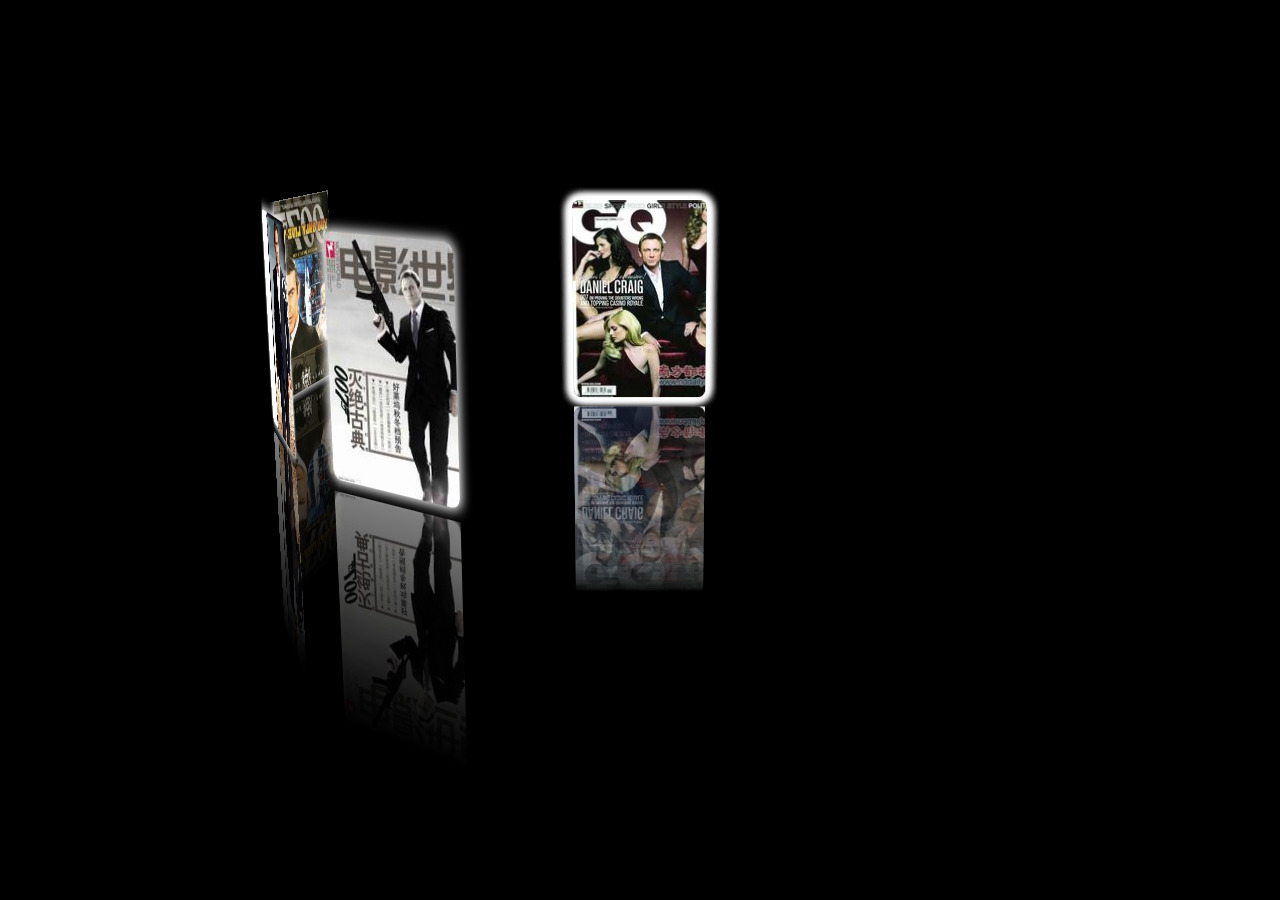
<file: html/h5/3D.html>
<!doctype html>
<html>
<head>
<meta charset="utf-8">
<title>沐浴残秋</title>
<style>
*{ margin:0; padding:0; list-style:none;}
body{ background:#000;}
#ul1{ width:133px; height:200px; position:absolute; left:50%; margin-left:-67px; top:200px; transform:perspective(1200px) rotateX(-10deg); transform-style:preserve-3d;}
#ul1 li{ position:absolute; left:0; top:0; width:100%; height:100%; background:url(img1/7.jpg) no-repeat; transition:1s all ease; border-radius:8px; box-shadow:0 0 10px 2px #fff;
	-webkit-box-reflect:below 10px -webkit-linear-gradient(rgba(0,0,0,0), rgba(0,0,0,.5));
}


</style>
<script>
window.onload=function(){
	var oUl=document.querySelector('#ul1');	
	
	var N=11;
	for(var i=0; i<N; i++){
		var oLi=document.createElement('li');
		oLi.style.backgroundImage='url(img1/'+i+'.jpg)';
		oUl.appendChild(oLi);
		
		(function(oLi,index){
			setTimeout(function(){
				oLi.style.transform='rotateY('+360/N*index+'deg) translateZ(350px)';
			},200*(N-index));
		})(oLi,i);
	}
	
	//键盘事件
	var y=0;
	var aLi=oUl.children;
	
	document.onkeydown=function(ev){
		if(ev.keyCode==37){
			y-=360/N;
			change();
		}
		if(ev.keyCode==39){
			y+=360/N;
			change();
		}
		
		function change(){
			for(var i=0; i<aLi.length; i++){
				aLi[i].style.transform='rotateY('+(360/N*i+y)+'deg) translateZ(350px)';
				
				var d=Math.abs((360/N*i+y)%360);
				if(d>180)d=360-d;
				d=180-d;
				
				var scale=d/180;
				scale<0.3 && (scale=0.3);

				aLi[i].style.opacity=scale;
			}	
		}
	};
};
</script>
</head>

<body>
<ul id="ul1">
	
</ul>
</body>
</html>
</file>
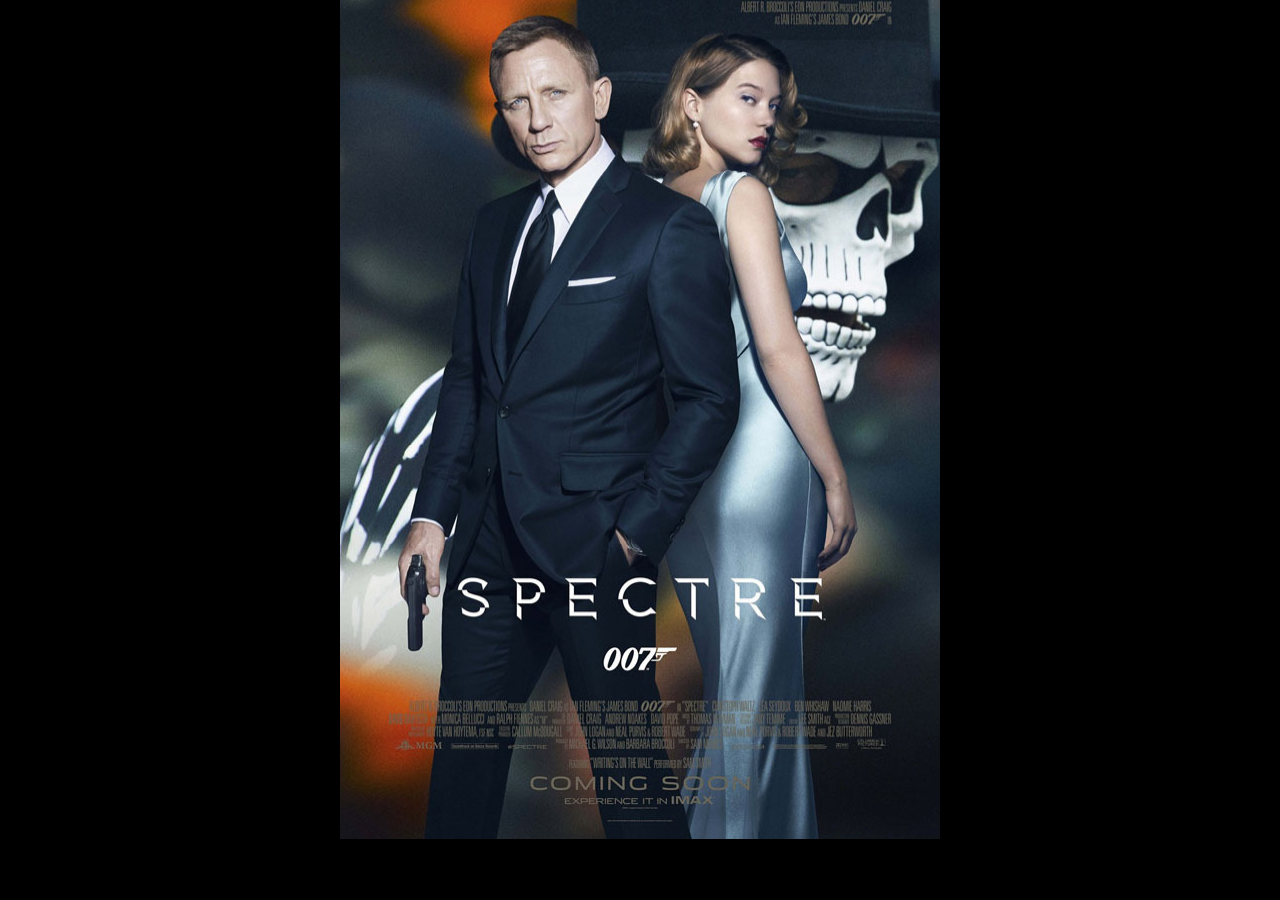
<file: html/h5/boom.html>
<!doctype html>
<html>
<head>
<meta charset="utf-8">
<title>沐浴残秋</title>
<style>
*{ margin:0; padding:0; list-style:none;}
html,body{ background:#000;height:100%;overflow: hidden;}
#box{ width:600px; height:887px; background:url(images/1.jpg) no-repeat; margin:-50px auto; position:relative;}
#box span{ width:100px; height:100px; background:url(images/0.jpg) no-repeat; position:absolute;}
</style>
<script>
function rnd(n,m){
	return parseInt(Math.random()*(m-n)+n);
}
window.onload=function(){
	var oBox=document.querySelector('#box');	
	
	var R=9;
	var C=6;
	for(var r=0; r<R; r++){
		for(var c=0; c<C; c++){
			var oSpan=document.createElement('span');
			oSpan.style.width=oBox.offsetWidth/C+'px';
			oSpan.style.height=oBox.offsetHeight/R+'px';
			oBox.appendChild(oSpan);
			
			oSpan.style.left=c*oSpan.offsetWidth+'px';
			oSpan.style.top=r*oSpan.offsetHeight+'px';
			oSpan.style.backgroundPosition='-'+c*oSpan.offsetWidth+'px -'+r*oSpan.offsetHeight+'px';
		}
	}
	
	//
	var iNow=0;
	var bReady=true;
	oBox.onclick=function(){
		if(bReady==false)return;
		bReady=false;
		
		iNow++;
		
		var aSpan=oBox.children;
		
		for(var i=0; i<aSpan.length; i++){
			aSpan[i].style.transition='1.5s all ease';
			var x=aSpan[i].offsetLeft+aSpan[i].offsetWidth/2-oBox.offsetWidth/2;
			var y=aSpan[i].offsetTop+aSpan[i].offsetHeight/2-oBox.offsetHeight/2;
			
			aSpan[i].style.transform='translate3d('+x+'px,'+y+'px,100px) rotateX('+rnd(0,180)+'deg) rotateY('+rnd(0,180)+'deg)';
			aSpan[i].style.opacity=0;
		}
		
		aSpan[0].addEventListener('transitionend',function(){
			bReady=true;
			for(var i=0; i<aSpan.length; i++){
				aSpan[i].style.transition='none';
				aSpan[i].style.transform='translate3d(0px,0px,100px) rotateX(0deg) rotateY(0deg)';
				aSpan[i].style.opacity=1;
				
				aSpan[i].style.backgroundImage='url(images/'+iNow%3+'.jpg)';
				oBox.style.background='url(images/'+(iNow+1)%3+'.jpg)';
			}
		},false);	
	};
};
</script>
</head>

<body>
<div id="box">
</div>
</body>
</html>
</file>
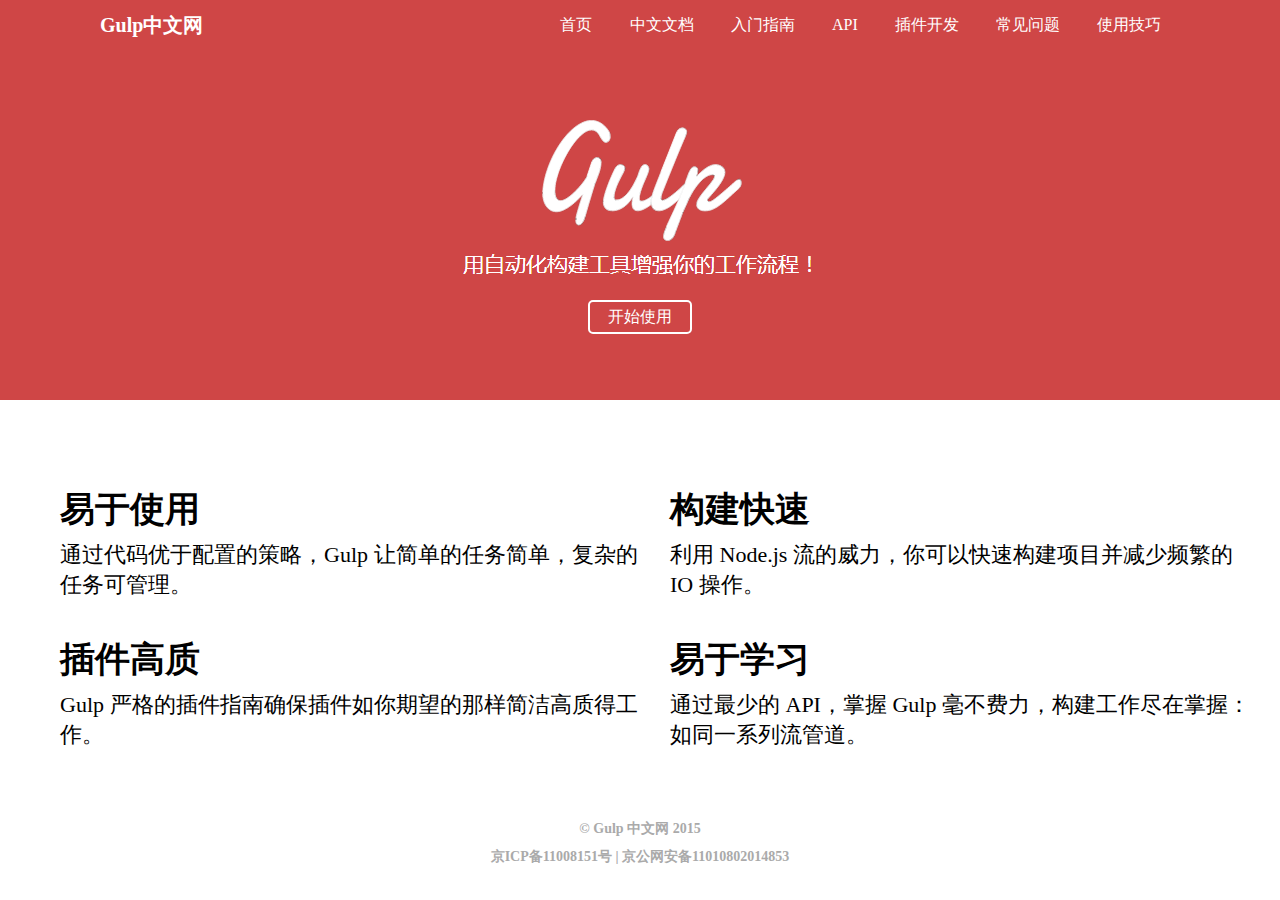
<file: html/h5/gulp.html>
<!doctype html>
<html>
<head>
<meta charset="utf-8">
<title>沐浴残秋</title>
<style>
*{margin:0;padding:0;list-style: none;}
a{text-decoration: none;color:#fff;}
.nav{height:50px;width:100%;background:#cf4646;color:#fff;display: -webkit-box;position: fixed;top:0;}
.nav>div{-webkit-box-flex:1;}
.nav .title{height:50px;line-height:50px;padding-left:100px;font-size:20px;font-weight: bolder;}
.nav .list{height:50px;width:300px;padding-right:100px;}
.nav .list ul{width:100%;display:-webkit-box;height:100%;}
.nav .list li{-webkit-box-flex:1;height:50px;text-align:center;line-height:50px;}

.main .title{height:400px;width:100%;background:#cf4646;}
.main .title .top{height:300px;width:375px;margin:0 auto;padding-top:100px;}
.main .title .top .start{height:30px;width:100px;border:2px solid #fff;border-radius: 5px;margin:0 auto;color:#fff;text-align:center;line-height: 30px}

.main .content ul{width:calc(100% - 60px);height:220px;padding:80px 30px;}
.main .content .change{height:150px;width:calc(50% - 30px);float:left;margin-left:30px;}
.main .content ul li h3{font-size: 35px;height:60px;line-height: 60px;font-family: 宋体}
.main .content ul li p{font-size: 22px;font-family: 楷体}

.footer{height:70px;width:100%;text-align: center;padding-top:30px;color:#aaa;font-weight: bolder;float:left;font-size: 14px}
.footer p{margin-top:10px;}

.menu{display:none;position:absolute;right:20px;top:10px;}
@media(max-width:900px){
	.list{display:none;}
}
@media(max-width:900px){
	.menu{display:block;}
}
@media(max-width:1000px){
	.main .content .change{clear:both;}
}
@media(max-width:1000px){
	.main .content .change{width:90%;}
}
</style>
<script>

</script>
</head>

<body>
<div id="wrap">
	<div class="nav">
		<div class="title">
			Gulp中文网
		</div>
		<div class="menu">
			<img src="images/gulp1.jpg">
		</div>
		<div class="list">
			<ul>
				<li>首页</li>
				<li>中文文档</li>
				<li>入门指南</li>
				<li>API</li>
				<li>插件开发</li>
				<li>常见问题</li>
				<li>使用技巧</li>
			</ul>
		</div>
	</div>
	<div class="main">
		<div class="title">
			<div class="top">
				<img src="images/gulp2.png">
				<div class="start"><a href="http://www.baidu.com">开始使用</a></div>
			</div>
		</div>
		<div class="content">
			<ul>
				<li class="change">
					<h3>易于使用</h3>
					<p>通过代码优于配置的策略，Gulp 让简单的任务简单，复杂的任务可管理。
					</p>
				</li>
				<li class="change">
					<h3>构建快速</h3>
					<p>
						利用 Node.js 流的威力，你可以快速构建项目并减少频繁的 IO 操作。
					</p>
				</li>
				<li class="change">
					<h3>插件高质</h3>
					<p>Gulp 严格的插件指南确保插件如你期望的那样简洁高质得工作。
					</p>
				</li>
				<li class="change">
					<h3>易于学习</h3>
					<p>通过最少的 API，掌握 Gulp 毫不费力，构建工作尽在掌握：如同一系列流管道。
					</p>
				</li>
			</ul>
		</div>
	</div>
	<div class="footer">
		<p>&copy Gulp 中文网 2015</p>
		<p>京ICP备11008151号 | 京公网安备11010802014853</p>
	</div>
</div>
</body>
</html>
</file>
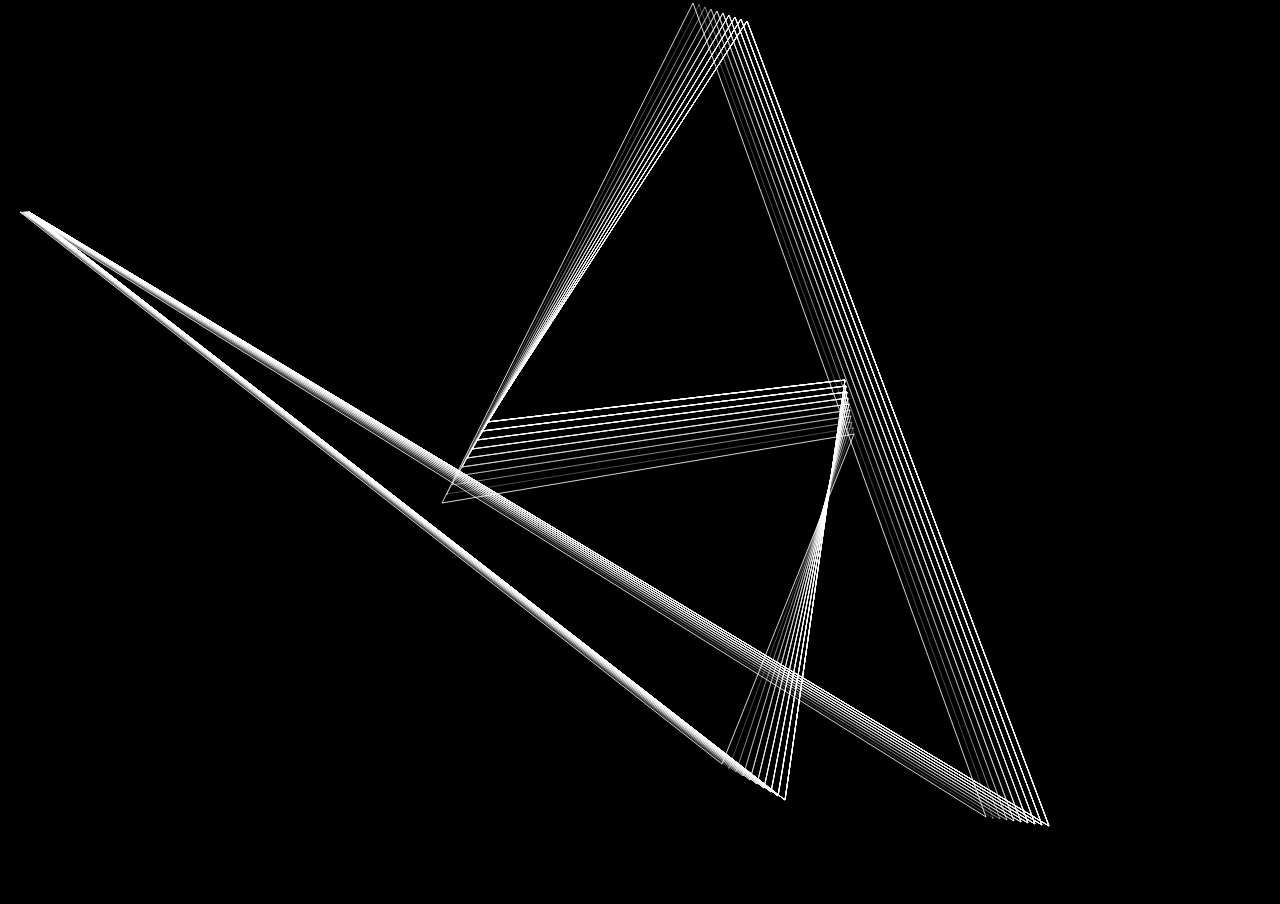
<file: html/h5/windows.html>
<!doctype html>
<html>
<head>
<meta charset="utf-8">
<title>沐浴残秋</title>
<style>
*{ margin:0; padding:0; list-style:none;}
html,body{ overflow:hidden;}
body{ background:#000;}
#c1{ background:#000;}

</style>
<script>
function rnd(n,m){
	return parseInt(Math.random()*(m-n)+n);
}
window.onload=function(){
	var oC=document.getElementById('c1');	
	var gd=oC.getContext('2d');
	
	var winW=document.documentElement.clientWidth;
	var winH=document.documentElement.clientHeight;
	
	oC.width=winW;
	oC.height=winH;
	
	var N=6;
	
	var aPoint=[]; //存放点
	
	var len=10;
	var oldArr=[]; //[],[]
	
	for(var i=0; i<N; i++){
		aPoint[i]={
			x:rnd(0,winW),
			y:rnd(0,winH),
			speedX:rnd(-10,10),
			speedY:rnd(-10,10)
		};
	}
	
	//画点
	setInterval(function(){
		gd.clearRect(0,0,oC.width,oC.height);
		
		for(var i=0; i<aPoint.length; i++){
			drawPoint(aPoint[i]);
		}
		
		//点移动
		for(var i=0; i<aPoint.length; i++){
			if(aPoint[i].y<=0){
				aPoint[i].y=0;
				aPoint[i].speedY*=-1;
			}
			if(aPoint[i].y>=winH){
				aPoint[i].y=winH;
				aPoint[i].speedY*=-1;
			}
			if(aPoint[i].x<=0){
				aPoint[i].x=0;
				aPoint[i].speedX*=-1;
			}
			if(aPoint[i].x>=winW){
				aPoint[i].x=winW;
				aPoint[i].speedX*=-1;
			}
			aPoint[i].x+=aPoint[i].speedX;
			aPoint[i].y+=aPoint[i].speedY;
		}
		
		//连线
		gd.beginPath();
		gd.strokeStyle='rgba(255,255,255,0.8)';
		gd.moveTo(aPoint[0].x,aPoint[0].y);
		for(var i=1; i<aPoint.length; i++){
			gd.lineTo(aPoint[i].x, aPoint[i].y);
		}
		gd.closePath();
		gd.stroke();
		
		//画尾巴
		var arr=[];
		for(var i=0; i<aPoint.length; i++){
			arr[i]={
				x:aPoint[i].x,
				y:aPoint[i].y
			};
		}
		
		oldArr.push(arr);
		
		while(oldArr.length>len){
			oldArr.shift();
		}
		
		gd.beginPath();
		for(var i=0; i<oldArr.length; i++){
			var opacity=1-i/oldArr.length;
			console.log(opacity);
			
			gd.moveTo(oldArr[i][0].x, oldArr[i][0].y);
			
			gd.strokeStyle='rgba(255,255,255,'+opacity+')';
			for(var j=0; j<oldArr[i].length; j++){
				gd.lineTo(oldArr[i][j].x,oldArr[i][j].y);
			}
			gd.closePath();
			gd.stroke();
		}
		
	},16);
	
	function drawPoint(p){
		var pW=1;
		var pH=1;
		
		gd.fillStyle='#fff';
		gd.fillRect(p.x-pW/2,p.y-pH/2,pW,pH);
	}
};
</script>
</head>

<body>
<canvas id="c1" width="800" height="600"></canvas>
</body>
</html>
</file>
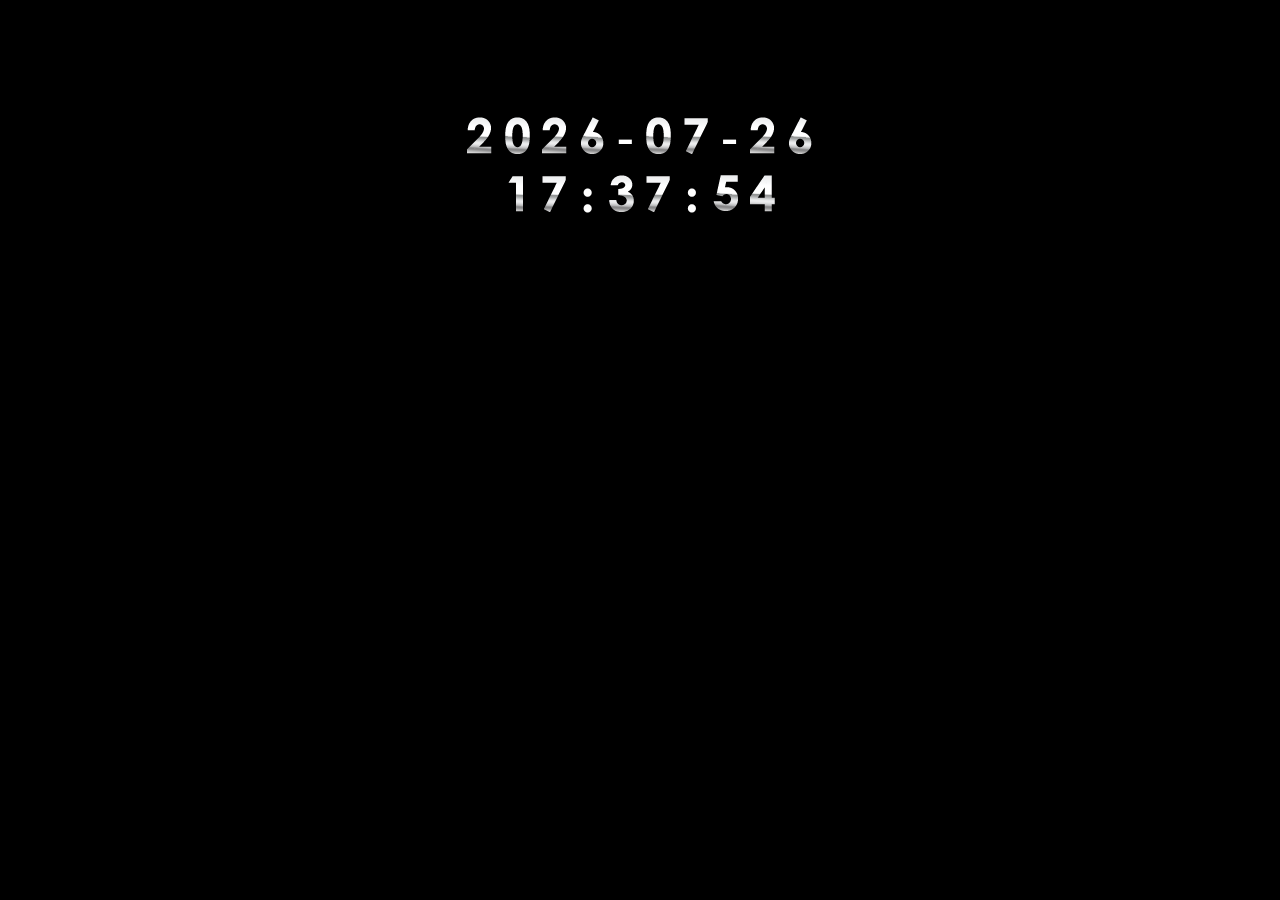
<file: html/javascript/clock.html>
<!doctype html>
<html>
<head>
<meta charset="utf-8">
<meta name="author" content="智能社 - zhinengshe.com">
<meta name="copyright" content="智能社 - zhinengshe.com">
<title>沐浴残秋</title>
<script>
window.onload=function (){
	tick();//进入的第一秒就显示
	setInterval(tick, 1000);
	
	
	function tick()
	{
		var oDate=new Date();
		var year=oDate.getFullYear();
		var month=oDate.getMonth();
		var date=oDate.getDate();
		var h=oDate.getHours();
		var m=oDate.getMinutes();
		var s=oDate.getSeconds();
		
		var str=year+toDub(month+1)+toDub(date)+toDub(h)+toDub(m)+toDub(s);
		
		var aImg=document.getElementsByTagName('img');
		
		for (var i=0; i<aImg.length; i++)
		{
			aImg[i].src='images/'+str.charAt(i)+'.png';
		}
	}
	
	
	function toDub(n)
	{
		return n<10 ? '0'+n : ''+n;
	}
};
</script>
</head>

<body style="background:#000; text-align:center; padding-top:100px; font-size:50px; color:#fff; font-weight:bold;">
	<img src="images/2.png" />
	<img src="images/0.png" />
	<img src="images/1.png" />
	<img src="images/5.png" />
	-
	<img src="images/0.png" />
	<img src="images/8.png" />
	-
	<img src="images/2.png" />
	<img src="images/0.png" />
	<br />
	<img src="images/0.png" />
	<img src="images/0.png" />
	:
	<img src="images/0.png" />
	<img src="images/0.png" />
	:
	<img src="images/0.png" />
	<img src="images/0.png" />
</body>
</html>
</file>
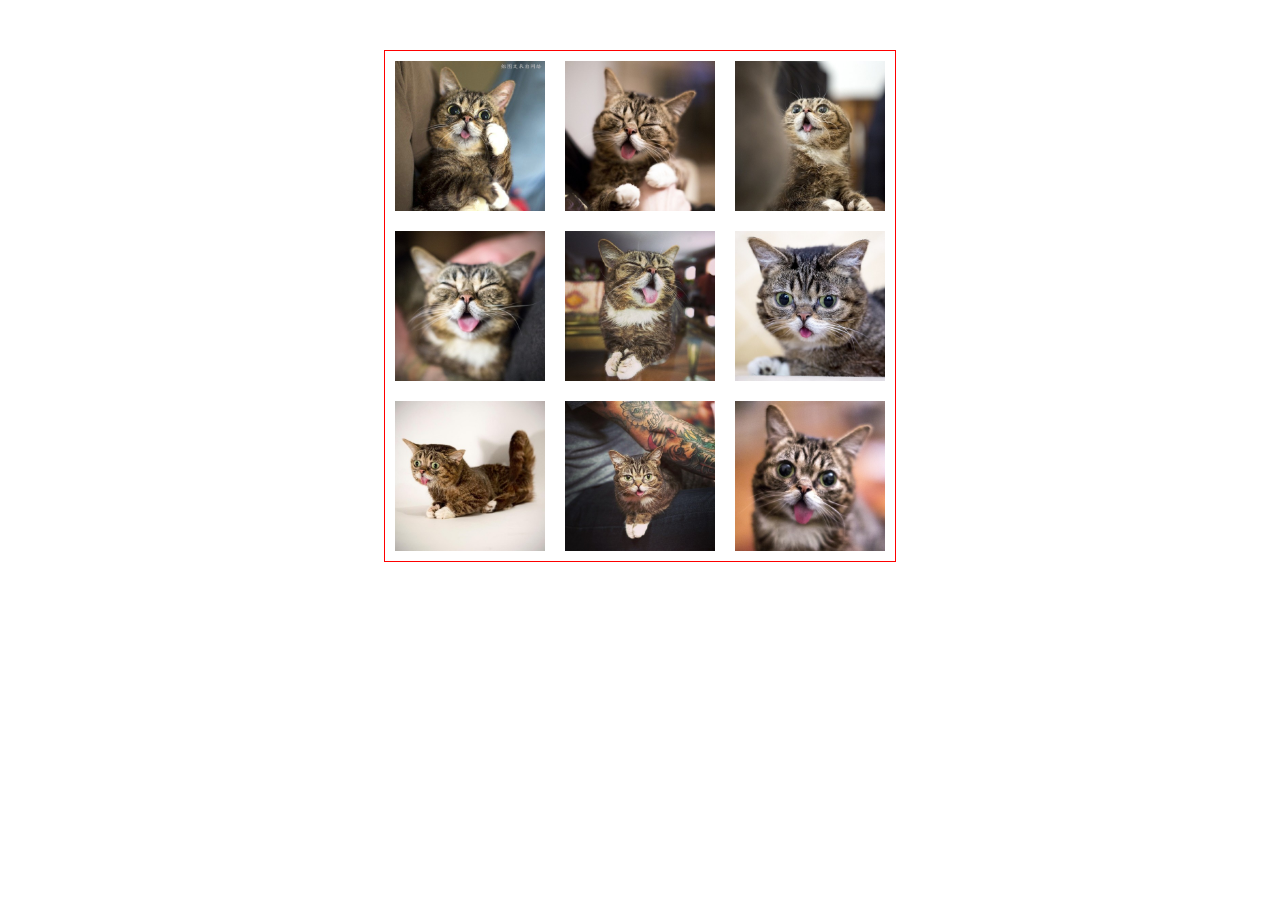
<file: html/javascript/photo.html>
<!doctype html>
<html>
<head>
<meta charset="utf-8">
<title>沐浴残秋</title>
<style>
* { margin:0; padding:0; }
ul { width:510px; height:510px; border:1px solid red; margin:50px auto; }
li { position:relative; float:left; list-style:none; width:150px; height:150px; margin:10px; }
img { display:block; width:100%; }
span { position:absolute; top:0; left:0; width:100%; height:100%; line-height:150px; text-align:center; font-size:50px; font-weight:bold; background:rgba(255, 255, 255, 0.7); color:red;  }
.active { width:140px; height:140px; border:5px dashed red; }
</style>
<script src="move.js"></script>
<script>
window.onload=function (){
	var aLi=document.getElementsByTagName('li');
	var zIndex=1;
	
	// 布局 转换
	var aPos=[];
	for (var i=0; i<aLi.length; i++)
	{
		aPos.push({
			left:aLi[i].offsetLeft,
			top:aLi[i].offsetTop
		});
	}
	
	for (var i=0; i<aLi.length; i++)
	{
		aLi[i].style.left=aPos[i].left+'px';
		aLi[i].style.top=aPos[i].top+'px';
		aLi[i].style.position='absolute';
		aLi[i].style.margin=0;
	}
	
	// 拖拽
	for (var i=0; i<aLi.length; i++)
	{
		drag(aLi[i]);
		aLi[i].index=i;
	}
	
	function drag(obj)
	{
		obj.onmousedown=function (ev){
			var oNear=null;
			var oEvent=ev || event;
			var disX=oEvent.clientX-obj.offsetLeft;
			var disY=oEvent.clientY-obj.offsetTop;
			obj.style.zIndex=zIndex++;
			
			document.onmousemove=function (ev){
				var oEvent=ev || event;
				var left=oEvent.clientX-disX;
				var top=oEvent.clientY-disY;
				
				obj.style.left=left+'px';
				obj.style.top=top+'px';
				
				// 找最近
				oNear=findNear(obj);
				
				if (oNear)
				{
					for (var i=0; i<aLi.length; i++)
					{
						aLi[i].className='';
					}
					
					oNear.className='active';
				}
				else
				{
					for (var i=0; i<aLi.length; i++)
					{
						aLi[i].className='';
					}
				}
			};
			
			document.onmouseup=function (){
				document.onmousemove=null;
				document.onmouseup=null;
				
				// 换位置
				if (oNear)
				{
					move(oNear, aPos[obj.index]);
					move(obj, aPos[oNear.index]);
					
					var tmp=obj.index;
					obj.index=oNear.index;
					oNear.index=tmp;
					
					oNear.className='';
				}
				else
				{
					move(obj, aPos[obj.index]);
				}
			};
			
			return false;
		};
	}
	
	function findNear(obj)
	{
		var nMin=99999;
		var nMinIndex=-1;
		
		for (var i=0; i<aLi.length; i++)
		{
			if (obj == aLi[i])
			{
				continue;
			}
			
			if (collTest(obj, aLi[i]))
			{
				var dis=getDis(obj, aLi[i]);
				
				if (dis < nMin)
				{
					nMin=dis;
					nMinIndex=i;
				}
			}
		}
		
		if (nMinIndex == -1)
		{
			return null;
		}
		else
		{
			return aLi[nMinIndex];
		}
	}
	
	function collTest(obj1, obj2)
	{
		var l1=obj1.offsetLeft;
		var r1=l1+obj1.offsetWidth;
		var t1=obj1.offsetTop;
		var b1=t1+obj1.offsetHeight;
		
		var l2=obj2.offsetLeft;
		var r2=l2+obj2.offsetWidth;
		var t2=obj2.offsetTop;
		var b2=t2+obj2.offsetHeight;
		
		if (l2>r1 || l1>r2 || t2>b1 || t1>b2)
		{
			return false;
		}
		else
		{
			return true;
		}
	}
	
	function getDis(obj1, obj2)
	{
		var a=obj1.offsetLeft+obj1.offsetWidth/2-(obj2.offsetLeft+obj2.offsetWidth/2);
		var b=obj1.offsetTop+obj1.offsetHeight/2-(obj2.offsetTop+obj2.offsetHeight/2);
		
		return Math.sqrt(a*a+b*b);
	}
};
</script>
</head>

<body>
	<ul>
		<li><img src="cat/1.jpg" /></li>
		
		<li><img src="cat/2.jpg" /></li>
		<li><img src="cat/3.jpg" /></li>
		
		<li><img src="cat/4.jpg" /></li>
		<li><img src="cat/5.jpg" /></li>
		<li><img src="cat/6.jpg" /></li>
		
		<li><img src="cat/7.jpg" /></li>
		<li><img src="cat/8.jpg" /></li>
		<li><img src="cat/9.jpg" /></li>
	</ul>
</body>
</html>
</file>
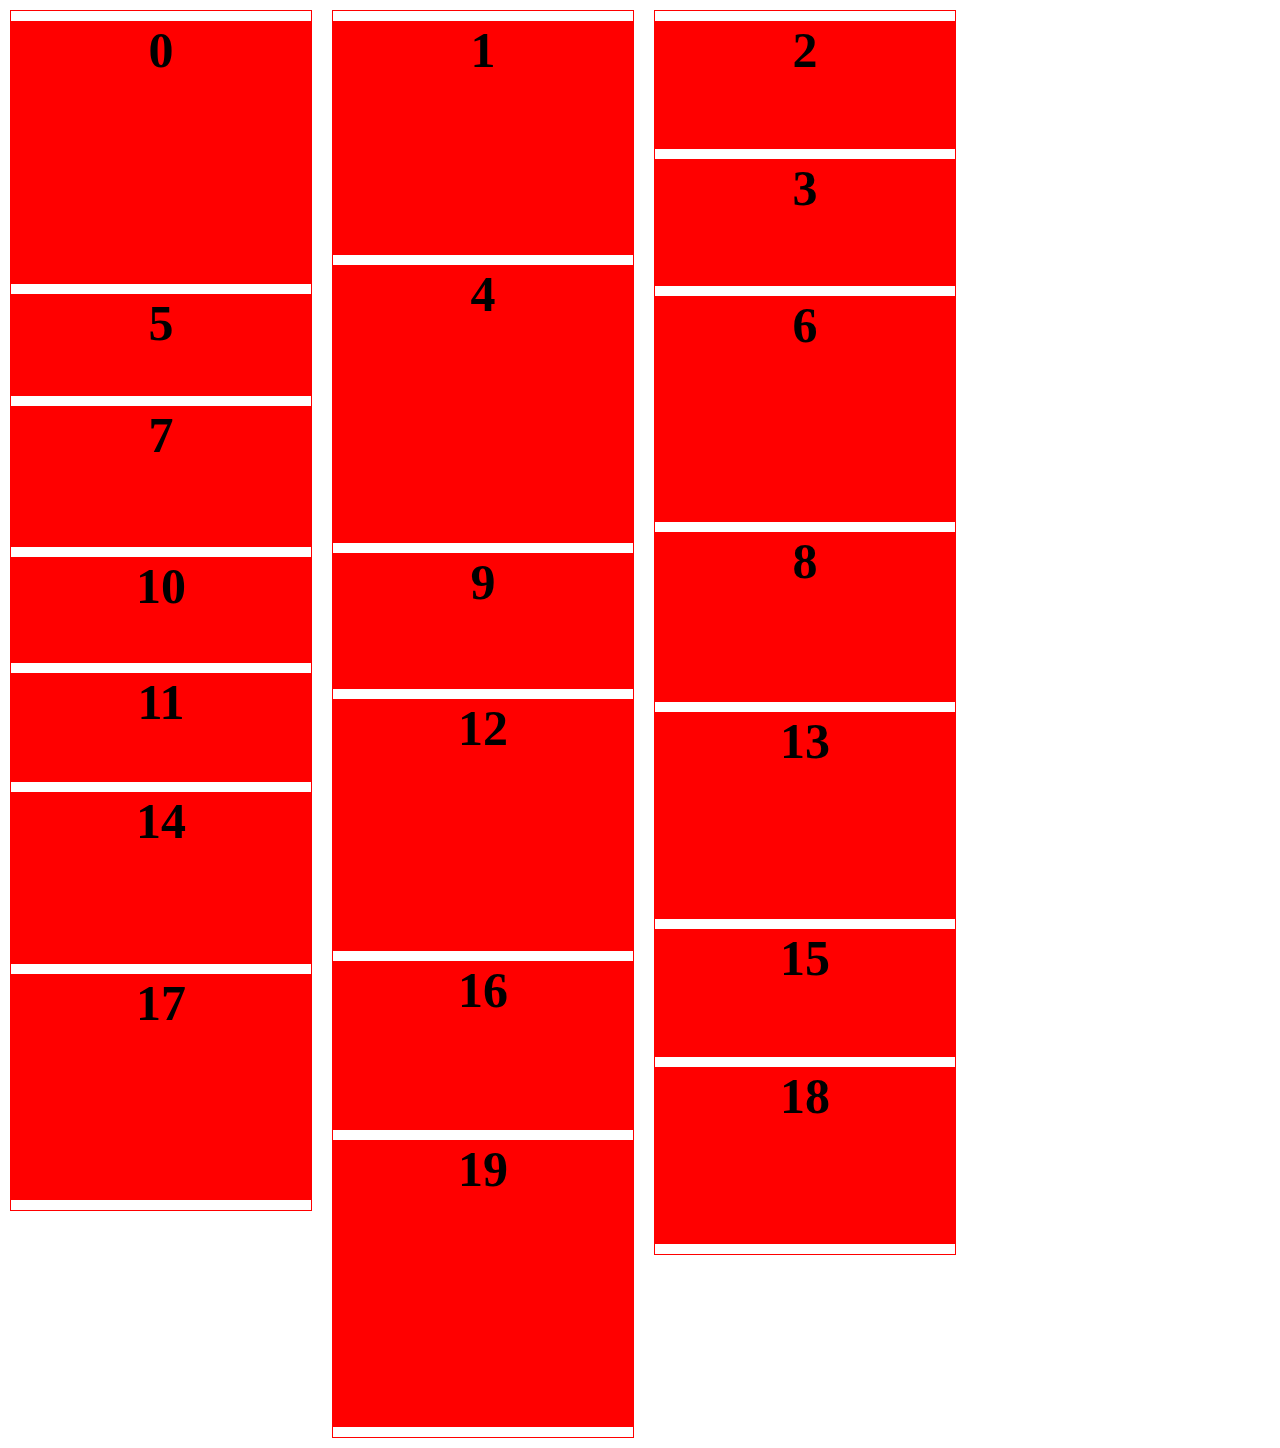
<file: html/javascript/picture.html>
<!doctype html>
<html>
<head>
<meta charset="utf-8">
<title>沐浴残秋</title>
<style>
* { margin:0; padding:0; }
div { overflow:hidden; width:966px; }
ul { float:left; width:300px; border:1px solid red; margin:10px; }
li { background:#ccc; margin:10px 0; list-style:none; font-size:50px; font-weight:bold; text-align:center; }
#page { height:100px; background:yellow; display:none; }
</style>
<script>
window.onload=function (){
	// 红 蓝 黄 灰 绿
	var aColor=['red', 'blue', 'yellow', '#ccc', 'green'];
	var oPage=document.getElementById('page');
	var aTmp=document.getElementsByTagName('ul');
	var aUl=[];
	for (var i=0; i<aTmp.length; i++)
	{
		aUl.push(aTmp[i]);
	}
	var n=0;
	
	createLi();
	
	window.onscroll=function (){
		var scrollTop=document.documentElement.scrollTop || document.body.scrollTop;
		var clientHeight=document.documentElement.clientHeight;
		var h=clientHeight+scrollTop;
		
		if (document.body.offsetHeight-100 <= h)
		{
			createLi();
		}
	};
	
	function createLi()
	{
		n++;
		
		if (n >= 6)
		{
			oPage.style.display='block';
			return false;
		}
		
		// 模拟加载
		for (var i=0; i<20; i++)
		{
			var oLi=document.createElement('li');
			
			// 模拟
			oLi.innerHTML=i;
			oLi.style.background=aColor[n-1];
			oLi.style.height=rnd(100, 300)+'px';
			
			// 插入
			aUl.sort(function (ul1, ul2){
				return ul1.offsetHeight-ul2.offsetHeight;
			});
			
			aUl[0].appendChild(oLi);
		}
	}
};

function rnd(n, m)
{
	return Math.floor(Math.random()*(m-n)+n);
}
</script>
</head>

<body>
	<div>
		<ul></ul>
		<ul></ul>
		<ul></ul>
	</div>
	<div id="page"></div>
</body>
</html>
</file>
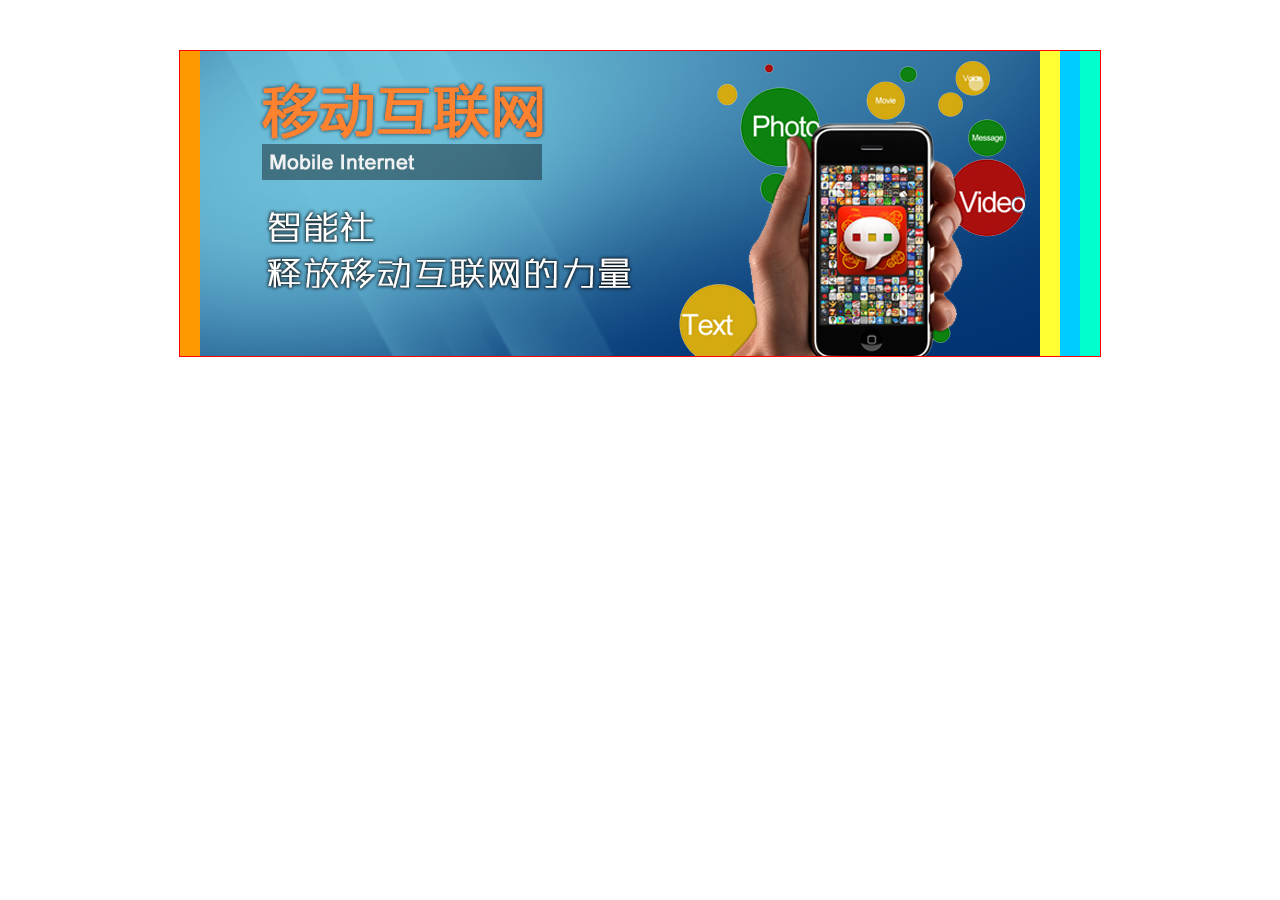
<file: html/javascript/sfq.html>
<!doctype html>
<html>
<head>
<meta charset="utf-8">
<title>沐浴残秋</title>
<style>
* { margin:0; padding:0; }
ul { overflow:hidden; position:relative; width:920px; height:305px; border:1px solid red; margin:50px auto; }
li { list-style:none; position:absolute; top:0; left:0; padding-left:20px; }
span { position:absolute; top:0; left:0; width:20px; height:100%; }
</style>
<script src="move.js"></script>
<script>
window.onload=function (){
	var aLi=document.getElementsByTagName('li');
	var aSpan=document.getElementsByTagName('span');
	var liW=aLi[0].offsetWidth;
	var sW=aSpan[0].offsetWidth;
	
	// 默认left
	for (var i=0; i<aLi.length; i++)
	{
		if (i != 0)
		{
			aLi[i].style.left=liW+(i-1)*sW+'px';
		}
	}
	
	for (var i=0; i<aSpan.length; i++)
	{
		(function (index){
			aSpan[i].onmouseover=function (){
				index
				for (var i=0; i<aLi.length; i++)
				{
					if (i <= index)
					{
						// aLi[i].style.left=i*sW+'px';
						move(aLi[i], {left:i*sW}, {
							duration:300	
						});
					}
					else
					{
						// aLi[i].style.left=liW+(i-1)*sW+'px';
						move(aLi[i], {left:liW+(i-1)*sW}, {
							duration:300	
						});
					}
				}
			};
		})(i);
	}
};
</script>
</head>

<body>
	<ul>
		<li>
			<span style="background:#F90;"></span>
			<img src="sfq/0.jpg" />
		</li>
		
		<li>
			<span style="background:#FF3;"></span>
			<img src="sfq/1.jpg" />
		</li>
		
		<li>
			<span style="background:#0CF;"></span>
			<img src="sfq/2.jpg" />
		</li>
		
		<li>
			<span style="background:#0FC;"></span>
			<img src="sfq/3.jpg" />
		</li>
	</ul>
</body>
</html>
</file>
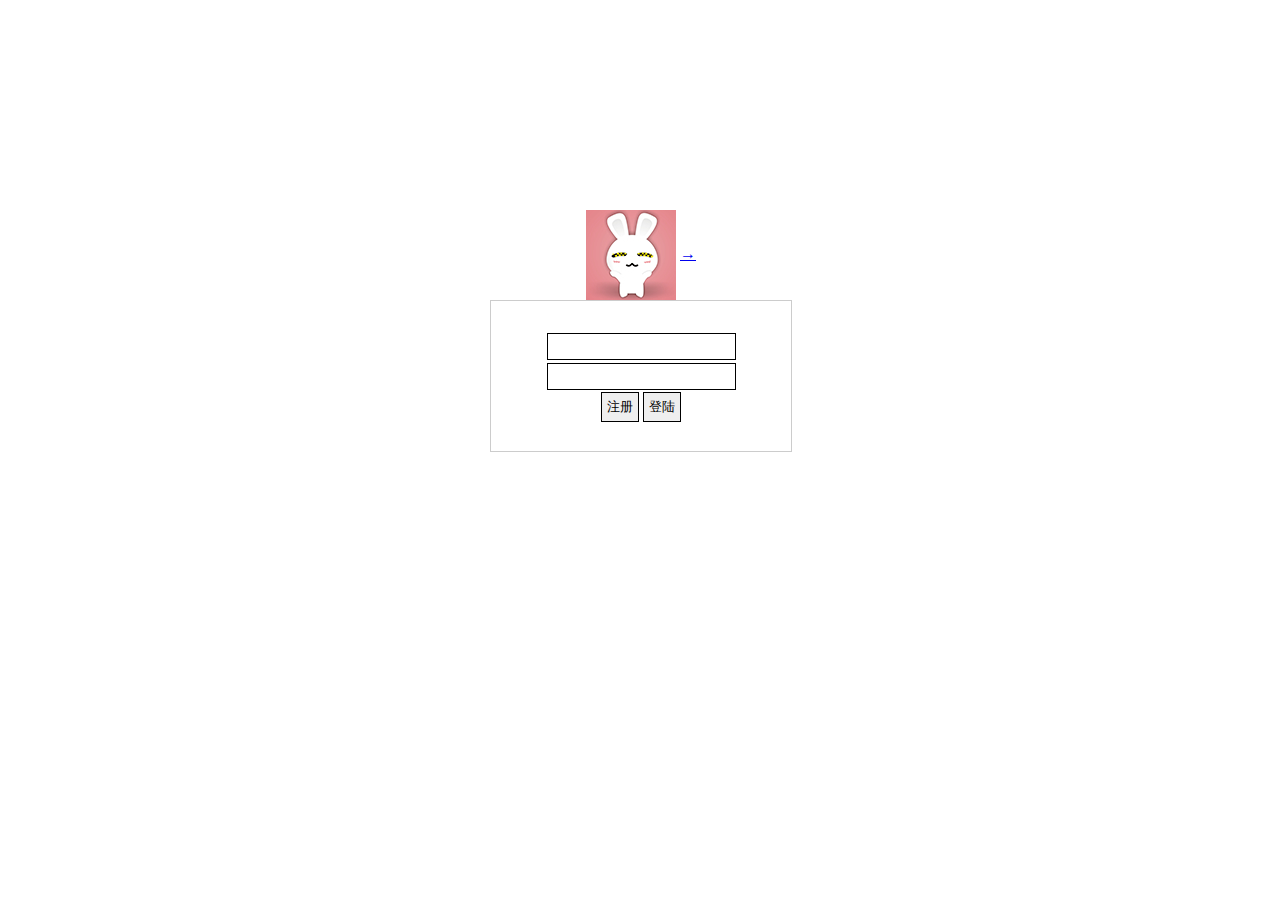
<file: html/javascript/webQQ.html>
<!doctype html>
<html>
<head>
<meta charset="utf-8">
<title>沐浴残秋</title>
<style>
*{ margin:0; padding:0; list-style:none;}
#login{ width:300px; height:120px; border:1px solid #ccc; position:absolute; left:50%; top:50%; margin-left:-150px; margin-top:-150px; text-align:center; line-height:30px; padding-top:30px;}
#login input{ border:1px solid #000; padding:5px;}
#face_box{ position:absolute; left:0; top:-91px; text-align:center; width:300px;}
#face_box img{ vertical-align:middle;}

#wrap{ width:500px; height:500px; border:1px solid #ccc; position:absolute; left:50%; top:50%; margin:-250px 0 0 -250px;}

#left{ position:absolute; left:0; top:0; width:400px; height:100%; background:#FCC;}
#left_top{ position:absolute; left:0; top:0; width:100%; height:300px; background:#ccc; overflow-y:scroll; overflow-x:hidden;}
#left_top dl{ padding:10px; border-bottom:1px dashed #000;}

#left_bottom{ position:absolute; left:0; bottom:0; background:#fff; width:100%; height:200px;}
#left_bottom textarea{ width:calc(100% - 2px); height:100%; resize:none; outline:none; text-indent:5px;}
#left_bottom input{ position:absolute; right:10px; bottom:10px; border:1px solid #000; padding:5px 10px;}


#right{ position:absolute; right:0; top:0; width:100px; height:100%; background:#ece;overflow-y:scroll; overflow-x:hidden;}
#right ul{}
#right ul li{ height:30px; line-height:30px; border-bottom:1px dashed #000; width:100px; overflow:hidden;}
#right ul li img{ float:left; width:20px; margin-left:3px; margin-top:5px;}
#right ul li span{ display:inline-block; float:left; width:77px; overflow:hidden; white-space:nowrap; text-overflow:ellipsis;}
</style>
<script src="jsonp.js"></script>
<script>
window.onload=function(){
	var oImg=document.getElementById('img1');	
	var oNext=document.getElementById('next');
	var oUser=document.getElementById('username');
	var oPass=document.getElementById('password');
	var oAddBtn=document.getElementById('add_btn');
	var oLgnBtn=document.getElementById('lgn_btn');
	var oLoginBox=document.getElementById('login');
	var oWrap=document.getElementById('wrap');
	var oUl=document.getElementById('ul1');
	var oLeftTop=document.getElementById('left_top');
	
	var faceId=4;
	var URL='http://zhinengshe.com/exercise/im/api.php';
	
	var maxId=0;
	
	oNext.onclick=function(){
		faceId++;
		if(faceId==9)faceId=1;
		oImg.src='face/'+faceId+'.jpg';
		document.title=faceId;
	};
	
	//注册
	oAddBtn.onclick=function(){
		jsonp({
			url:URL,
			data:{
				a:'reg',
				user:oUser.value,
				pass:oPass.value,
				face:faceId	
			},
			success:function(json){
				if(json.err){
					alert('注册失败了:'+json.msg);
				}else{
					alert(json.msg);
				}
			}	
		});	
	};
	
	//登陆
	oLgnBtn.onclick=function(){
		jsonp({
			url:URL,
			data:{
				a:'lgn',
				user:oUser.value,
				pass:oPass.value	
			},
			success:function(json){
				if(json.err){
					alert('登陆失败了:'+json.msg);	
				}else{
					alert('登陆成功');
					//事情，到聊天界面（获取用户列表）
					oLoginBox.style.display='none';	
					oWrap.style.display='block';
					
					getUserList(json.token);
					getAllMsg(json.token);
					sendMsg(json.token);
					
					setInterval(function(){
						getNewMsg(json.token);
					},1000);
				}
			}	
		});	
	};
	
	//获取用户列表
	function getUserList(token){
		jsonp({
			url:URL,
			data:{
				a:'get_user_list',
				token:token	
			},
			success:function(json){
				if(json.err){
					alert('获取用户列表失败了');
				}else{
					var arr=json.data;
					for(var i=0; i<arr.length; i++){
						var face=arr[i].face;
						face<1 && (face=4);
						face>8 && (face=2);
						var oLi=document.createElement('li');
						oLi.innerHTML='<img src="face/'+face+'.jpg" width="20"> <span>'+arr[i].username+'</span>';
						oUl.appendChild(oLi);
					}
				}
			}	
		});	
	}
	
	//获取完整信息
	function getAllMsg(token){
		jsonp({
			url:URL,
			data:{
				a:'get_msg',
				token:token	
			},
			success:function(json){
				if(json.err){
					alert('获取所有信息失败了');
				}else{
					var arr=json.data;
					for(var i=0; i<arr.length; i++){
						var oDl=createMsg(arr[i].post_time,arr[i].username,arr[i].content);
						oLeftTop.appendChild(oDl);
						
						scrollBottom(oLeftTop);
						
						if(arr[i].ID>maxId){
							maxId=arr[i].ID;	
						}
					}
				}
			}	
		});	
	}
	
	function createMsg(time,username,content){
		var oDate=new Date();
		oDate.setTime(time*1000);
		var sDate=oDate.getFullYear()+'-'+(oDate.getMonth()+1)+'-'+oDate.getDate()+' '+oDate.getHours()+':'+oDate.getMinutes()+':'+oDate.getSeconds();
		
		var oDl=document.createElement('dl');
		oDl.innerHTML='<dt><strong>'+username+'</strong> <em>'+sDate+'</em></dt> <dd>'+content+'</dd>';
		return oDl;	
	}
	
	//发言
	var oBtn=document.getElementById('btn1');
	var oT=document.getElementById('t1');
	function sendMsg(token){
		oBtn.onclick=function(){
			jsonp({
				url:URL,
				data:{
					a:'snd_msg',
					content:oT.value,
					token:token	
				},
				success:function(json){
					if(json.err){
						alert('发言失败了');
					}else{
						var oDl=createMsg(json.time,oUser.value,oT.value);
						oLeftTop.appendChild(oDl);
						
						scrollBottom(oLeftTop);
						
						oT.value='';
						
						if(json.ID>maxId){
							maxId=json.ID;	
						}
					}
				}	
			});	
		};	
	}
	
	//获取更新
	function getNewMsg(token){
		jsonp({
			url:URL,
			data:{
				a:'get_msg_n',
				n:maxId,
				token:token	
			},
			success:function(json){
				if(json.err){
					alert('获取更新消息失败了');	
				}else{
					var arr=json.data;
					for(var i=0; i<arr.length; i++){
						var oDl=createMsg(arr[i].post_time, arr[i].username, arr[i].content);
						oLeftTop.appendChild(oDl);
						scrollBottom(oLeftTop);
						
						if(arr[i].ID>maxId){
							maxId=arr[i].ID;	
						}
					}
				}
			}	
		});	
	}
	
	
	function scrollBottom(obj){
		obj.scrollTop=obj.scrollHeight;
	}
};
</script>
</head>

<body>
<div id="login" style="display:block;">
	<div id="face_box">
    	<img src="face/4.jpg" id="img1">
    	<a href="javascript:;" id="next">→</a>
    </div>
	<div>
    	<input type="text" id="username"><br>
        <input type="password" id="password"><br>
		<input type="button" value="注册" id="add_btn">
        <input type="button" value="登陆" id="lgn_btn">
    </div>
</div>

<div id="wrap" style="display:none;">
	<div id="left">
    	<div id="left_top">
        	<!--<dl>
            	<dt><strong>名字</strong> <em>2015-10-12</em></dt>
                <dd>adfasdfasdfasdfadsf</dd>
            </dl>
            <dl>
            	<dt><strong>名字</strong> <em>2015-10-12</em></dt>
                <dd>adfasdfasdfasdfadsf</dd>
            </dl>-->
        </div>
        <div id="left_bottom">
        	<textarea id="t1"></textarea>
            <input type="button" value="发送" id="btn1">
        </div>
    </div>
    <div id="right">
    	<ul id="ul1">
        	<!--<li><img src="face/2.jpg" width="20"> <span>vvvxxxxxxxxxxxxxxxxx</span></li>
            <li><img src="face/2.jpg" width="20"> <span>xxxxx</span></li>
            <li><img src="face/2.jpg" width="20"> <span>xxxxx</span></li>-->
        </ul>
    </div>
</div>
</body>
</html>
</file>
